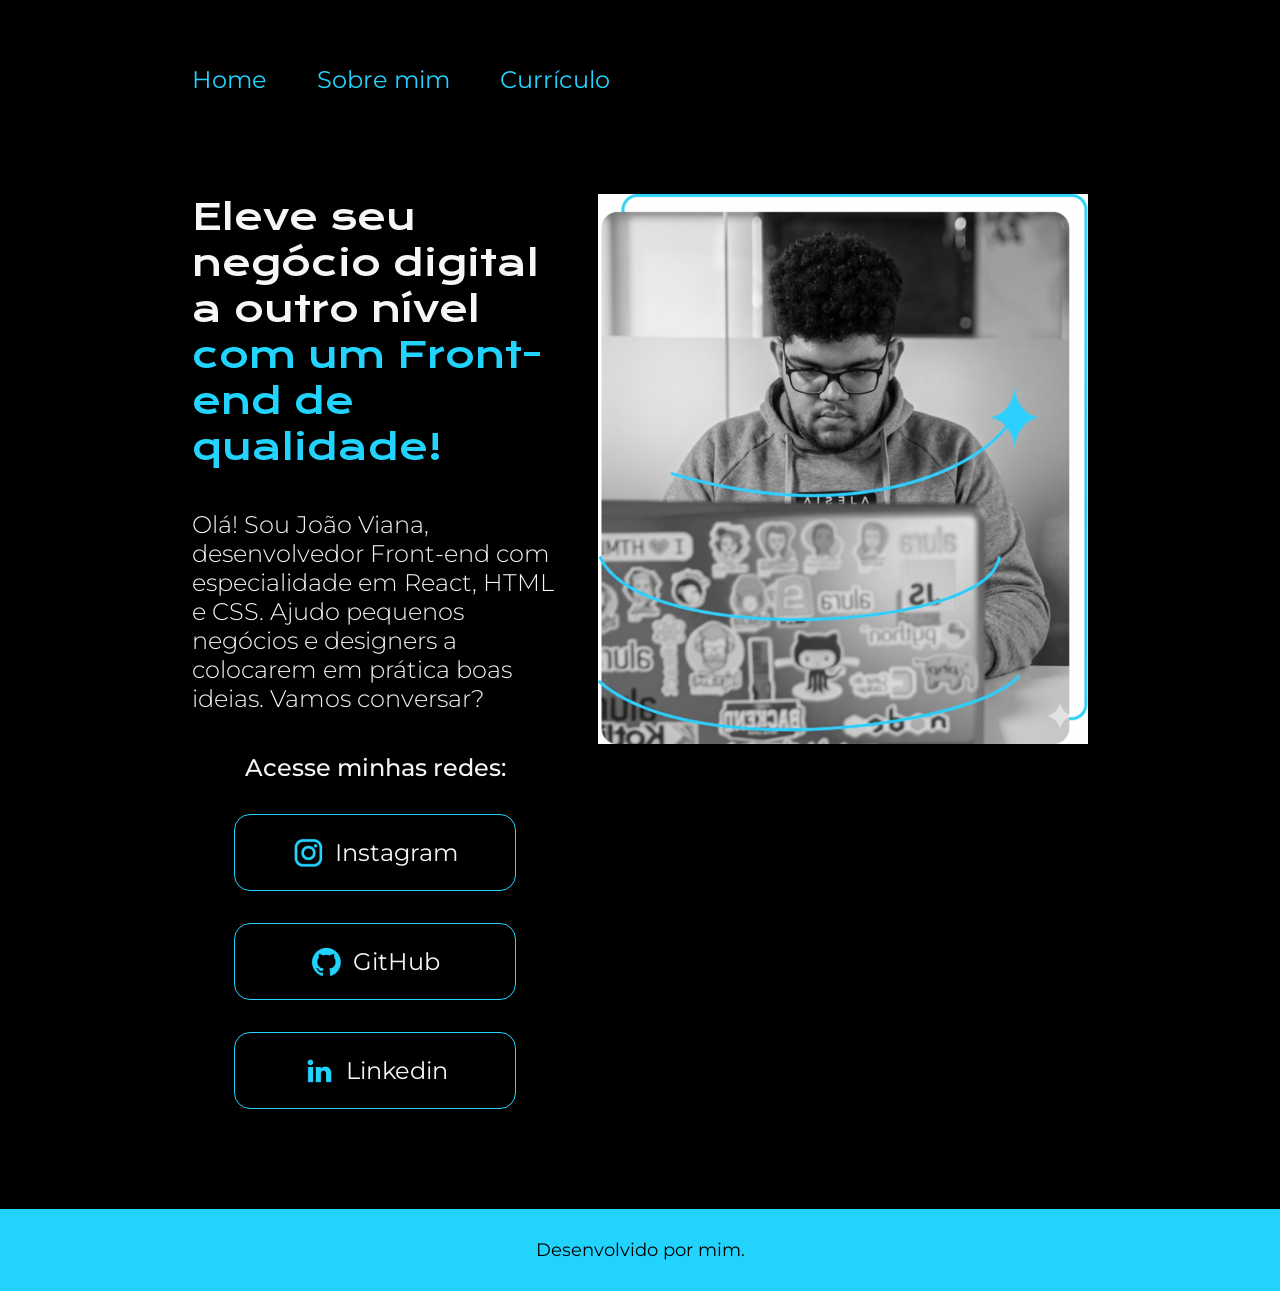
<file: projeto-portfólio/index.html>
<!doctype html>
<html lang="pt-br">
  <head>
    <meta charset="UTF-8" />
    <meta name="viewport" content="width=device-width, initial-scale=1.0" />
    <link rel="stylesheet" href="./styles/style.css" />
    <title>Portfolio</title>
  </head>
  <body>
    <header>
      <nav>
        <a href="index.html" class="nav__links">Home</a>
        <a href="about.html" class="nav__links">Sobre mim</a>
        <a href="curriculum.html" class="nav__links">Currículo</a>
      </nav>
    </header>
    <main class="container">
      <section class="container__conteudo">
        <h1 class="container__conteudo__titulo">
          Eleve seu negócio digital a outro nível
          <span>com um Front-end de qualidade!</span>
        </h1>
        <p class="container__conteudo__texto">
          Olá! Sou João Viana, desenvolvedor Front-end com especialidade em
          React, HTML e CSS. Ajudo pequenos negócios e designers a colocarem em
          prática boas ideias. Vamos conversar?
        </p>
        <div class="container__links">
          <p class="container__conteudo__texto">Acesse minhas redes:</p>
          <a
            class="container__links__link"
            href="https://www.instagram.com/jao_viana0413/"
            target="_blank"
            ><img src="assets/instagram.png" alt="Ícone Instagram" />
            Instagram</a
          >
          <a
            class="container__links__link"
            href="https://github.com/Joaopfviana"
            target="_blank"
            ><img src="assets/github.png" alt="Ícone GitHub" /> GitHub</a
          >
          <a
            class="container__links__link"
            href="https://www.linkedin.com/in/joaopfviana/"
            target="_blank"
          >
            <img src="assets/linkedin.png" alt="Ícone Linkedin" /> Linkedin</a
          >
        </div>
      </section>
      <img src="assets/imagem.png" alt="Foto do João Viana" class="img__joao" />
    </main>
    <footer>Desenvolvido por mim.</footer>
  </body>
</html>
</file>
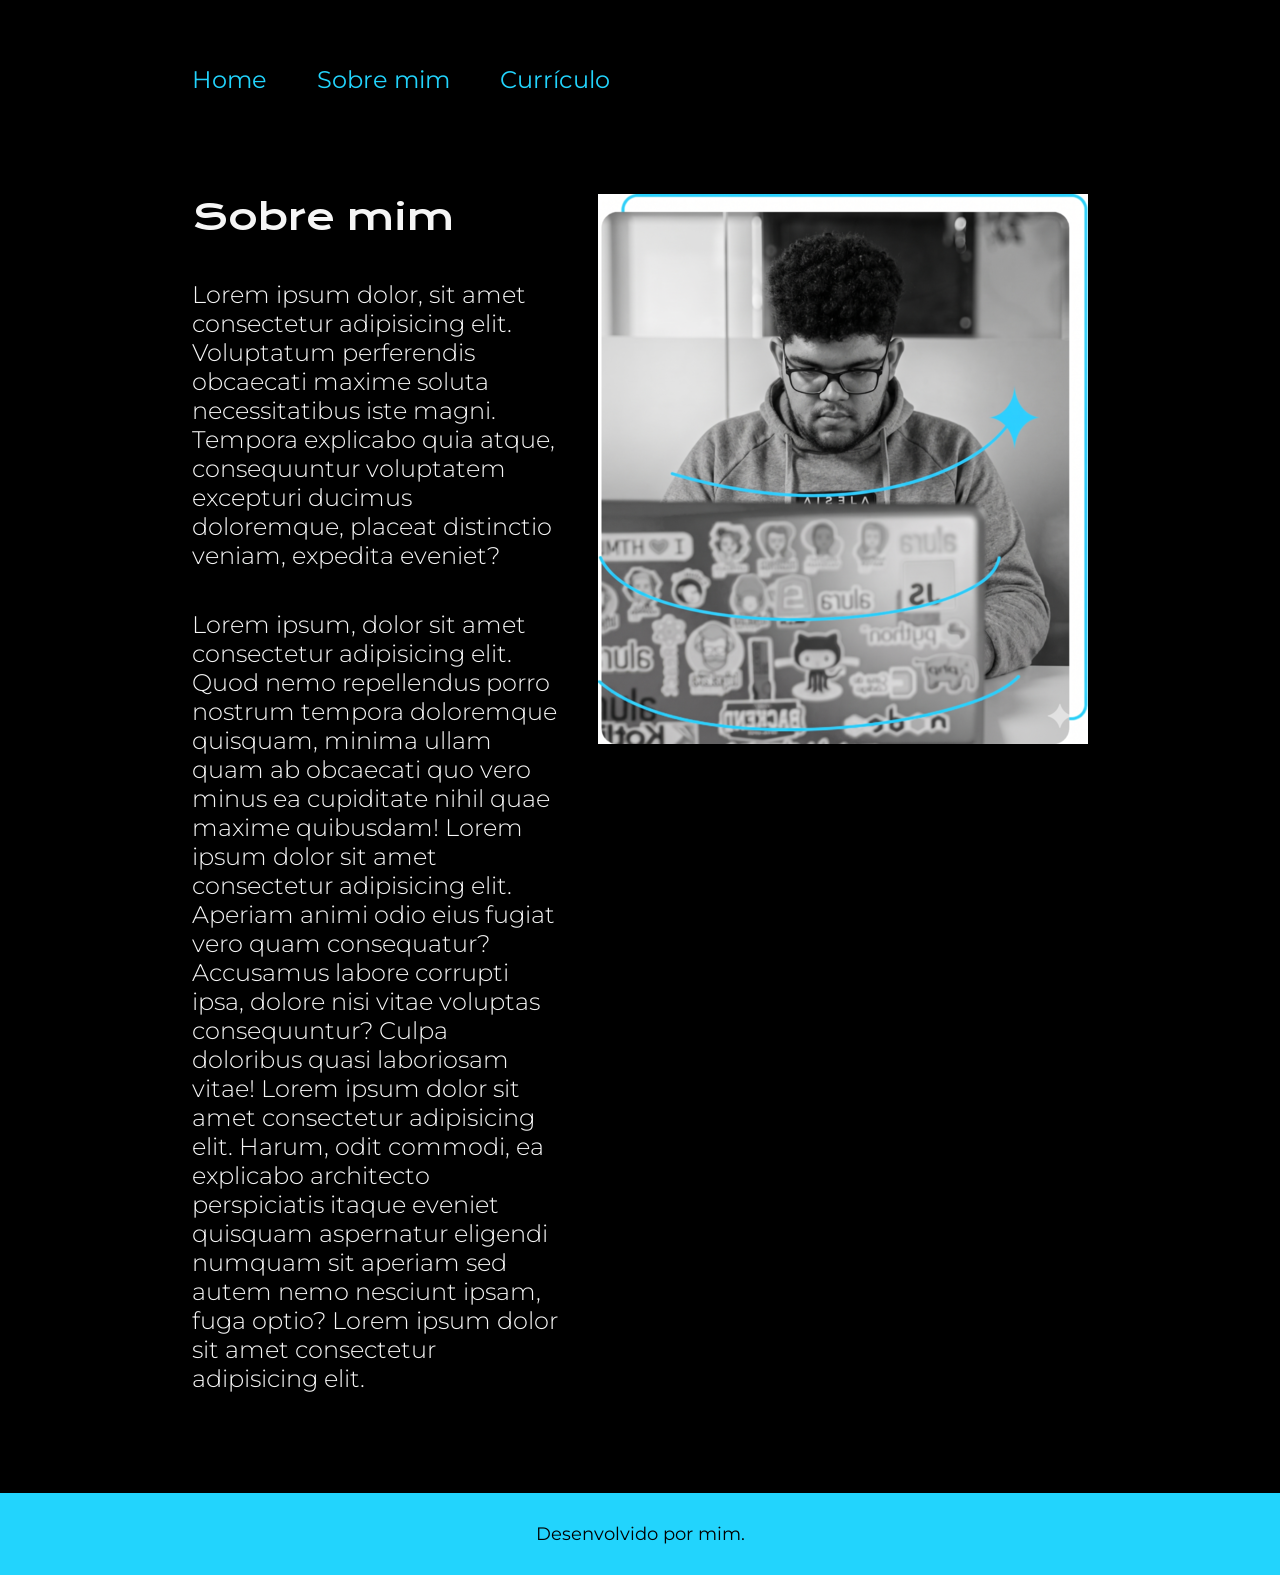
<file: projeto-portfólio/about.html>
<!doctype html>
<html lang="pt-br">
  <head>
    <meta charset="UTF-8" />
    <meta name="viewport" content="width=device-width, initial-scale=1.0" />
    <link rel="stylesheet" href="./styles/style.css" />
    <title>Portfolio</title>
  </head>
  <body>
    <header>
      <nav>
        <a href="index.html" class="nav__links">Home</a>
        <a href="about.html" class="nav__links">Sobre mim</a>
        <a href="curriculum.html" class="nav__links">Currículo</a>
      </nav>
    </header>
    <main class="container">
      <section class="container__conteudo">
        <h1 class="container__conteudo__titulo">Sobre mim</h1>
        <p class="container__conteudo__texto">
          Lorem ipsum dolor, sit amet consectetur adipisicing elit. Voluptatum perferendis obcaecati maxime soluta necessitatibus iste magni. Tempora explicabo quia atque, consequuntur voluptatem excepturi ducimus doloremque, placeat distinctio veniam, expedita eveniet?
        </p>
        <p class="container__conteudo__texto">
          Lorem ipsum, dolor sit amet consectetur adipisicing elit. Quod nemo repellendus porro nostrum tempora doloremque quisquam, minima ullam quam ab obcaecati quo vero minus ea cupiditate nihil quae maxime quibusdam!
          Lorem ipsum dolor sit amet consectetur adipisicing elit. Aperiam animi odio eius fugiat vero quam consequatur? Accusamus labore corrupti ipsa, dolore nisi vitae voluptas consequuntur? Culpa doloribus quasi laboriosam vitae! Lorem ipsum dolor sit amet consectetur adipisicing elit. Harum, odit commodi, ea explicabo architecto perspiciatis itaque eveniet quisquam aspernatur eligendi numquam sit aperiam sed autem nemo nesciunt ipsam, fuga optio? Lorem ipsum dolor sit amet consectetur adipisicing elit.
        </p>
      </section>
      <img src="assets/imagem.png" alt="Foto do João Viana" class="img__joao" />
    </main>
    <footer>Desenvolvido por mim.</footer>
  </body>
</html>
</file>
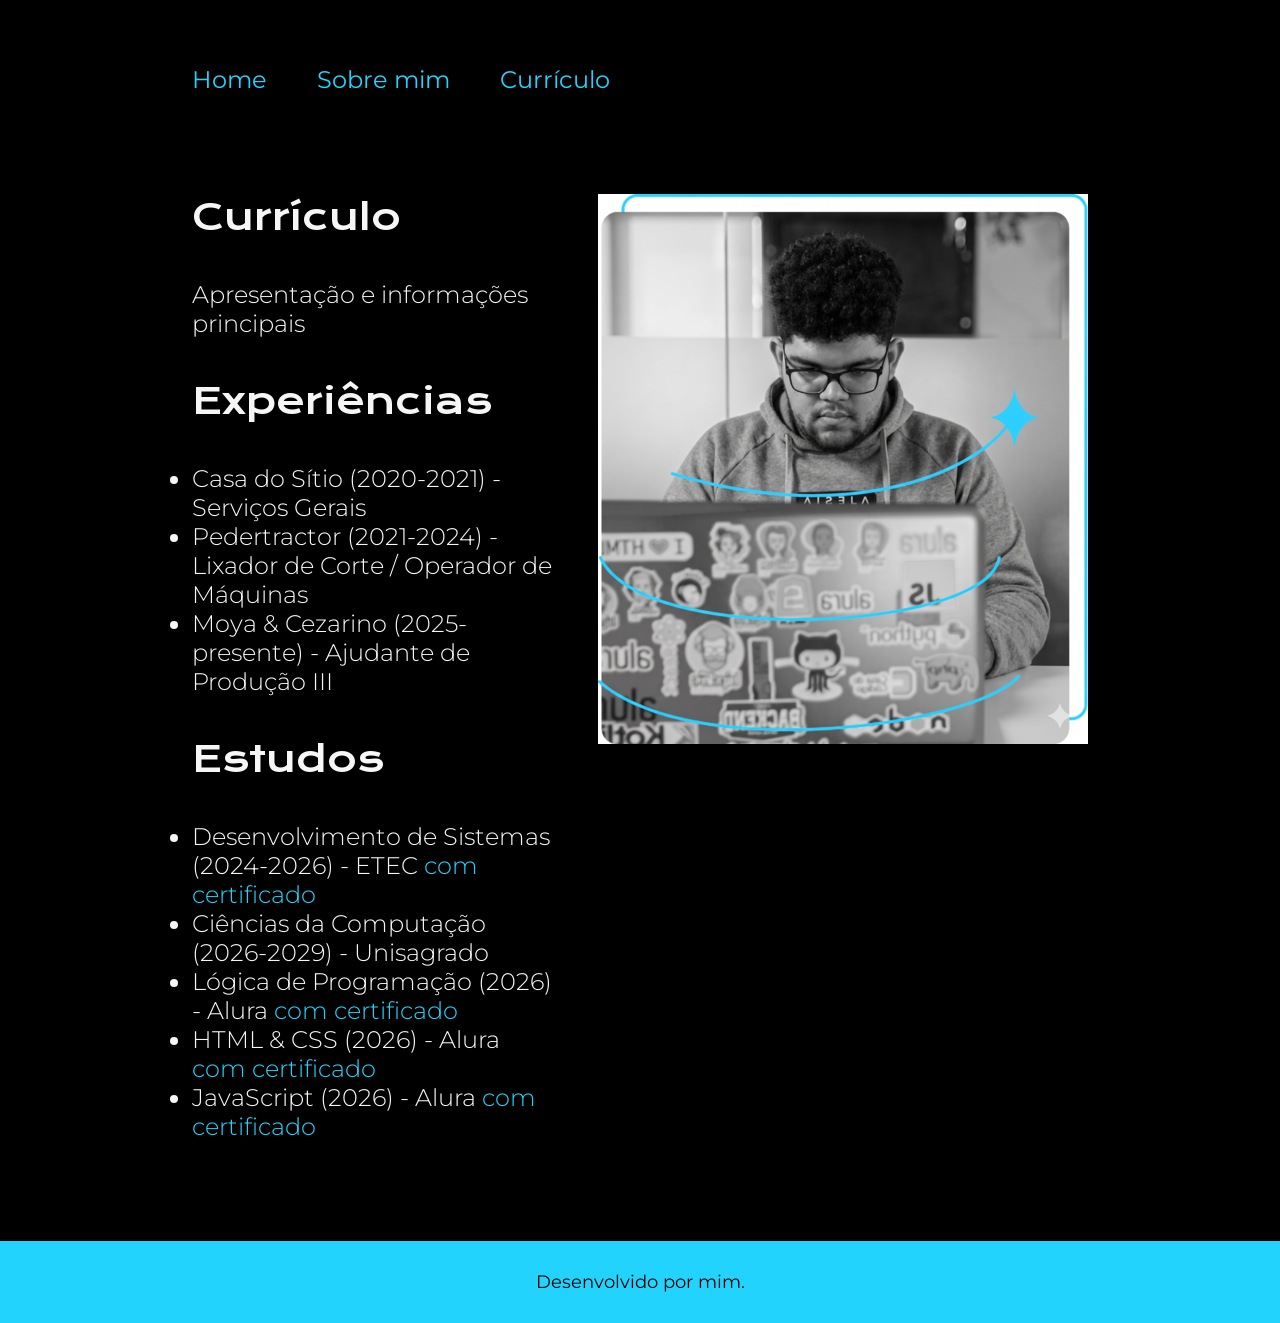
<file: projeto-portfólio/curriculum.html>
<!doctype html>
<html lang="pt-br">
  <head>
    <meta charset="UTF-8" />
    <meta name="viewport" content="width=device-width, initial-scale=1.0" />
    <link rel="stylesheet" href="./styles/style.css" />
    <title>Portfolio</title>
  </head>
  <body>
    <header>
      <nav>
        <a href="index.html" class="nav__links">Home</a>
        <a href="about.html" class="nav__links">Sobre mim</a>
        <a href="curriculum.html" class="nav__links">Currículo</a>
      </nav>
    </header>
    <main class="container">
      <section class="container__conteudo">
        <h1 class="container__conteudo__titulo">Currículo</h1>
        <p class="container__conteudo__texto">
          Apresentação e informações principais
        </p>
        <h1 class="container__conteudo__titulo">Experiências</h1>
        <ul class="container__conteudo__texto">
          <li>Casa do Sítio (2020-2021) - Serviços Gerais</li>
          <li>
            Pedertractor (2021-2024) - Lixador de Corte / Operador de Máquinas
          </li>
          <li>Moya & Cezarino (2025-presente) - Ajudante de Produção III</li>
        </ul>
        <h1 class="container__conteudo__titulo">Estudos</h1>
        <ul class="container__conteudo__texto">
          <li>
            Desenvolvimento de Sistemas (2024-2026) - ETEC
            <span>com certificado</span>
          </li>
          <li>Ciências da Computação (2026-2029) - Unisagrado</li>
          <li>
            Lógica de Programação (2026) - Alura
            <span
              ><a
                href="https://cursos.alura.com.br/user/Joaopfviana/course/logica-programacao-mergulhe-programacao-javascript/certificate"
                class="container__links_certificado"
                target="_blank"
                >com certificado</a
              ></span
            >
          </li>
          <li>
            HTML & CSS (2026) - Alura
            <span
              ><a
                href="https://cursos.alura.com.br/user/Joaopfviana/course/html-css-classes-posicionamento-flexbox/certificate"
                class="container__links_certificado"
                target="_blank"
                >com certificado</a
              ></span
            >
          </li>
          <li>
            JavaScript (2026) - Alura
            <span
              ><a
                href="https://cursos.alura.com.br/user/Joaopfviana/course/javascript-aprendendo-programar/certificate"
                class="container__links_certificado"
                target="_blank"
                >com certificado</a
              ></span
            >
          </li>
        </ul>
      </section>
      <img src="assets/imagem.png" alt="Foto do João Viana" class="img__joao" />
    </main>
    <footer>Desenvolvido por mim.</footer>
  </body>
</html>
</file>
<file: projeto-portfólio/styles/style.css>
@import url("https://fonts.googleapis.com/css2?family=Krona+One&display=swap");
@import url("https://fonts.googleapis.com/css2?family=Montserrat:ital,wght@0,100..900;1,100..900&display=swap");

:root {
  --cor-primaria: #000;
  --cor-secundaria: #f6f6f6;
  --cor-terciaria: #22d4fd;
  --cor-hover: #272727;
}

* {
  margin: 0;
  padding: 0;
}

body {
  background-color: var(--cor-primaria);
  color: var(--cor-secundaria);
  height: 100%;
  box-sizing: border-box;
  display: flex;
  flex-direction: column;
}

.container {
  display: flex;
  align-items: flex-start;
  margin: 0 15%;
  gap: 40px;
}

.container__conteudo {
  display: flex;
  flex-direction: column;
  gap: 40px;
}

.container__conteudo__titulo {
  font-size: 2.25rem;
  font-family: "Krona One", sans-serif;
  font-weight: 400;
}

.container__conteudo__texto {
  font-size: 1.5rem;
  font-family: "Montserrat", sans-serif;
  font-weight: 300;
}

.container__links {
  display: flex;
  flex-direction: column;
  align-items: center;
  gap: 32px;
}

.container__links p {
  font-weight: 500;
}

.container__links__link {
  border: var(--cor-terciaria) 1px solid;
  color: var(--cor-secundaria);
  width: 280px;
  padding: 21.5px 0;
  text-align: center;
  border-radius: 16px;
  text-decoration: none;
  font-family: "Montserrat", sans-serif;
  font-size: 1.5rem;
  background-color: transparent;
  display: flex;
  justify-content: center;
  gap: 10px;
  align-items: center;
  transition: 0.3s ease;
}

.container__links_certificado {
  text-decoration: none;
  cursor: pointer;
  color: var(--cor-terciaria);
}

.container__links__link:hover {
  background-color: var(--cor-hover);
}

span {
  color: var(--cor-terciaria);
}

header nav {
  display: flex;
  margin: 65px 0 100px 0;
  justify-content: start;
  gap: 50px;
  margin: 65px 15% 100px;
}

.nav__links {
  color: var(--cor-terciaria);
  text-decoration: none;
  font-family: "Montserrat", sans-serif;
  font-size: 1.5rem;
  font-weight: 400;
}

footer {
  background-color: var(--cor-terciaria);
  color: var(--cor-primaria);
  text-align: center;
  padding: 30px 0;
  margin-top: 100px;
  font-family: "Montserrat", sans-serif;
  font-size: 1.125rem;
  font-weight: 400;
}

.img__joao {
  max-width: 100%;
}
</file>
